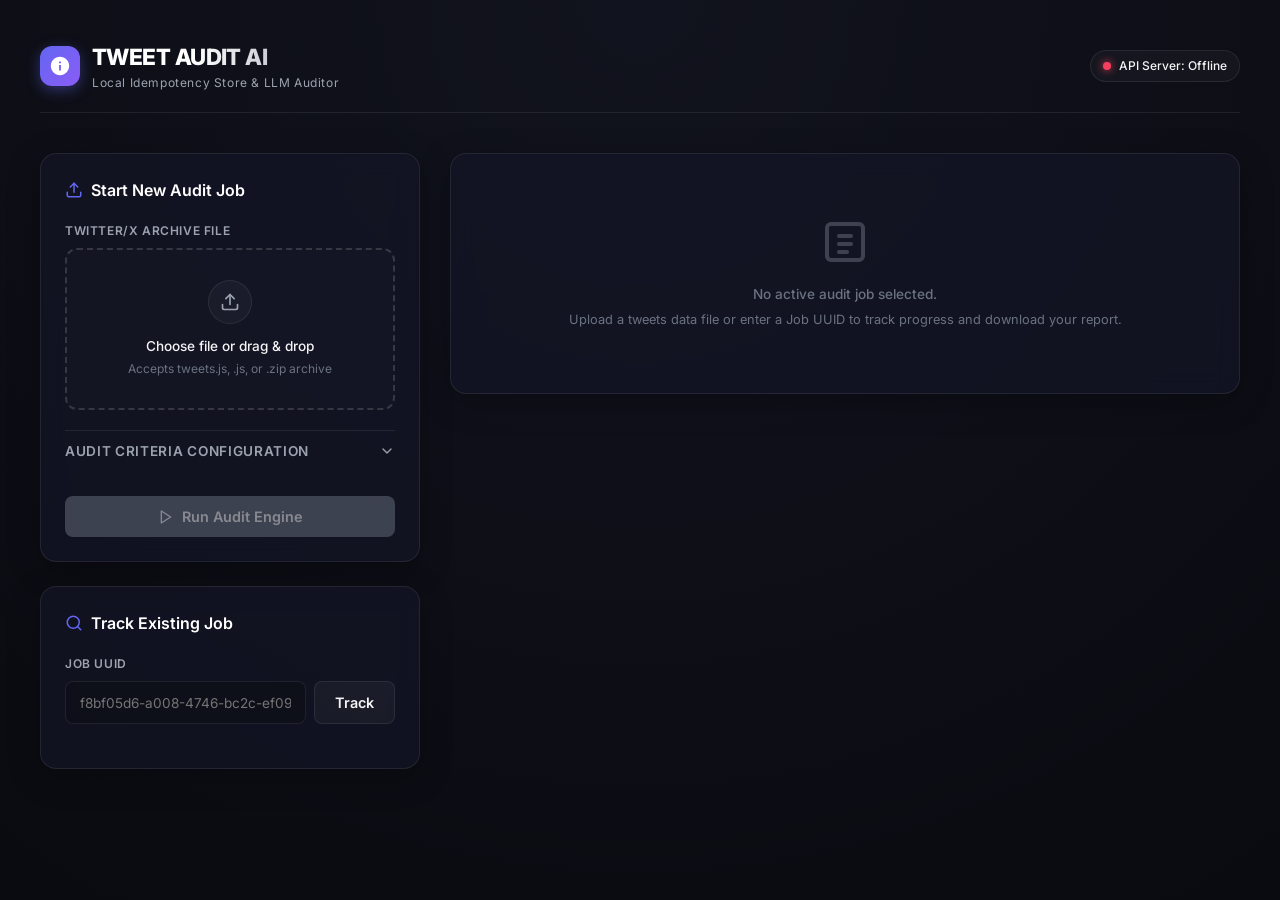
<file: simple-ui/index.html>
<!DOCTYPE html>
<html lang="en">
<head>
  <meta charset="UTF-8" />
  <meta name="viewport" content="width=device-width, initial-scale=1.0" />
  <title>Tweet Audit AI — Dashboard</title>
  <!-- Google Fonts: Inter for text, Fira Code for IDs -->
  <link rel="preconnect" href="https://fonts.googleapis.com">
  <link rel="preconnect" href="https://fonts.gstatic.com" crossorigin>
  <link href="https://fonts.googleapis.com/css2?family=Fira+Code:wght@400;500&family=Inter:wght@300;400;500;600;700;800&display=swap" rel="stylesheet">
  
  <!-- External Stylesheet -->
  <link rel="stylesheet" href="styles.css" />
</head>
<body>

  <div class="container">
    
    <!-- Top Header Bar -->
    <header>
      <div class="brand">
        <div class="brand-logo">
          <!-- Logo: A stylized Shield Check icon -->
          <svg viewBox="0 0 24 24" xmlns="http://www.w3.org/2000/svg">
            <path d="M12 2C6.48 2 2 6.48 2 12s4.48 10 10 10 10-4.48 10-10S17.52 2 12 2zm1 15h-2v-6h2v6zm0-8h-2V7h2v2z"/>
          </svg>
        </div>
        <div class="brand-title">
          <h1>Tweet Audit AI</h1>
          <p>Local Idempotency Store & LLM Auditor</p>
        </div>
      </div>
      
      <div class="server-badge">
        <div class="status-indicator" id="healthIndicator"></div>
        <span id="healthLabel">Checking API...</span>
      </div>
    </header>

    <div class="dashboard-grid">
      
      <!-- Control Column (Left) -->
      <div class="control-col">
        
        <!-- Upload Card -->
        <div class="card">
          <div class="card-title">
            <svg viewBox="0 0 24 24" fill="none" stroke="currentColor" stroke-width="2" stroke-linecap="round" stroke-linejoin="round">
              <path d="M21 15v4a2 2 0 0 1-2 2H5a2 2 0 0 1-2-2v-4"></path>
              <polyline points="17 8 12 3 7 8"></polyline>
              <line x1="12" y1="3" x2="12" y2="15"></line>
            </svg>
            Start New Audit Job
          </div>
          
          <div class="field">
            <label>Twitter/X Archive File</label>
            <div class="upload-zone" id="dropZone">
              <div class="upload-icon">
                <svg viewBox="0 0 24 24" fill="none" stroke="currentColor" stroke-width="2" stroke-linecap="round" stroke-linejoin="round">
                  <path d="M21 15v4a2 2 0 0 1-2 2H5a2 2 0 0 1-2-2v-4"></path>
                  <polyline points="17 8 12 3 7 8"></polyline>
                  <line x1="12" y1="3" x2="12" y2="15"></line>
                </svg>
              </div>
              <div class="upload-text">Choose file or drag & drop</div>
              <div class="upload-subtext">Accepts tweets.js, .js, or .zip archive</div>
              <input type="file" id="fileInput" class="file-input" accept=".js,.zip,application/zip" />
            </div>
            
            <div id="fileBadgeContainer"></div>
          </div>

          <!-- Custom Criteria Config Accordion -->
          <div class="accordion-trigger" id="criteriaToggle">
            <h3>Audit Criteria Configuration</h3>
            <svg viewBox="0 0 24 24" fill="none" stroke="currentColor" stroke-width="2" stroke-linecap="round" stroke-linejoin="round">
              <polyline points="6 9 12 15 18 9"></polyline>
            </svg>
          </div>

          <div class="accordion-content" id="criteriaContent">
            <div style="padding-top: 15px;">
              
              <!-- Professional Switch -->
              <div class="field toggle-row">
                <div class="toggle-info">
                  <span class="toggle-title">Professional Check</span>
                  <span class="toggle-desc">Flag bitter/unprofessional work complaints</span>
                </div>
                <label class="switch">
                  <input type="checkbox" id="professionalCheck" checked />
                  <span class="slider"></span>
                </label>
              </div>

              <!-- Exclude Politics Switch -->
              <div class="field toggle-row">
                <div class="toggle-info">
                  <span class="toggle-title">Exclude Politics</span>
                  <span class="toggle-desc">Flag hot takes and political opinions</span>
                </div>
                <label class="switch">
                  <input type="checkbox" id="excludePolitics" checked />
                  <span class="slider"></span>
                </label>
              </div>

              <!-- Tone Description Input -->
              <div class="field">
                <label for="toneInput">Target Tone Preference</label>
                <input type="text" id="toneInput" value="respectful and thoughtful" placeholder="e.g. respectful and professional" />
              </div>

              <!-- Forbidden Words Tags Input -->
              <div class="field">
                <label>Forbidden Words/Phrases</label>
                <div class="chip-input-container" id="chipContainer">
                  <!-- Chips will be rendered here dynamically -->
                  <input type="text" class="chip-text-input" id="chipTextInput" placeholder="Press Enter to add..." />
                </div>
                <span class="upload-subtext" style="display: block; margin-top: 6px;">
                  Automatic exact match filtering before Gemini LLM pass.
                </span>
              </div>

            </div>
          </div>

          <div style="margin-top: 25px;">
            <button class="btn" type="button" id="submitBtn" disabled>
              <svg viewBox="0 0 24 24" fill="none" stroke="currentColor" stroke-width="2" stroke-linecap="round" stroke-linejoin="round">
                <polygon points="5 3 19 12 5 21 5 3"></polygon>
              </svg>
              Run Audit Engine
            </button>
          </div>
        </div>

        <!-- Tracking Card -->
        <div class="card">
          <div class="card-title">
            <svg viewBox="0 0 24 24" fill="none" stroke="currentColor" stroke-width="2" stroke-linecap="round" stroke-linejoin="round">
              <circle cx="11" cy="11" r="8"></circle>
              <line x1="21" y1="21" x2="16.65" y2="16.65"></line>
            </svg>
            Track Existing Job
          </div>
          <div class="field">
            <label for="trackJobId">Job UUID</label>
            <div class="tracking-search">
              <input type="text" id="trackJobId" placeholder="f8bf05d6-a008-4746-bc2c-ef0941ffcf71" />
              <button class="btn btn-secondary" type="button" id="trackBtn">
                Track
              </button>
            </div>
          </div>
        </div>

      </div>

      <!-- Detail/Results Column (Right) -->
      <div class="detail-col">
        
        <!-- Live Audit Progress Card -->
        <div class="card" id="progressCard" style="display: none;">
          <div class="card-title" style="margin-bottom: 12px; justify-content: space-between;">
            <div style="display: flex; align-items: center; gap: 8px;">
              <svg viewBox="0 0 24 24" fill="none" stroke="currentColor" stroke-width="2" stroke-linecap="round" stroke-linejoin="round">
                <circle cx="12" cy="12" r="10"></circle>
                <line x1="12" y1="8" x2="12" y2="12"></line>
                <line x1="12" y1="16" x2="12.01" y2="16"></line>
              </svg>
              Job Progress Overview
            </div>
            
            <div id="jobStatusBadge">
              <!-- Rendered status badge -->
            </div>
          </div>

          <div class="copy-row">
            <span class="copy-val" id="jobIdLabel">JOB ID: ...</span>
            <button class="copy-btn" id="copyJobIdBtn" title="Copy Job ID">
              <svg viewBox="0 0 24 24" fill="none" stroke="currentColor" stroke-width="2" stroke-linecap="round" stroke-linejoin="round">
                <rect x="9" y="9" width="13" height="13" rx="2" ry="2"></rect>
                <path d="M5 15H4a2 2 0 0 1-2-2V4a2 2 0 0 1 2-2h9a2 2 0 0 1 2 2v1"></path>
              </svg>
            </button>
          </div>

          <div class="progress-section">
            <div class="progress-label-row">
              <span id="progressLabelText">Audit progress</span>
              <span id="progressPercentText">0%</span>
            </div>
            <div class="progress-track">
              <div class="progress-fill" id="progressFillBar"></div>
            </div>
          </div>

          <div class="stats-grid">
            <div class="stat-box">
              <div class="stat-val" id="statTotal">0</div>
              <div class="stat-lbl">Total Tweets</div>
            </div>
            <div class="stat-box">
              <div class="stat-val" id="statProcessed">0</div>
              <div class="stat-lbl">Processed</div>
            </div>
            <div class="stat-box">
              <div class="stat-val flagged" id="statFlagged">0</div>
              <div class="stat-lbl">Flagged</div>
            </div>
          </div>

          <div id="jobErrorAlert" style="display: none;">
            <!-- Rendered error alert -->
          </div>
        </div>

        <!-- Audit Results Card -->
        <div class="card" id="resultsCard" style="display: none;">
          <div class="results-pane">
            <div class="card-title" style="margin-bottom: 12px; justify-content: space-between;">
              <span>Audited Tweets Ledger</span>
              <button class="btn btn-secondary btn-small" id="csvBtn" style="width: auto;">
                <svg viewBox="0 0 24 24" fill="none" stroke="currentColor" stroke-width="2" stroke-linecap="round" stroke-linejoin="round">
                  <path d="M21 15v4a2 2 0 0 1-2 2H5a2 2 0 0 1-2-2v-4"></path>
                  <polyline points="7 10 12 15 17 10"></polyline>
                  <line x1="12" y1="15" x2="12" y2="3"></line>
                </svg>
                Export CSV
              </button>
            </div>

            <!-- Toolbar filters and keyword searches -->
            <div class="results-toolbar">
              <div class="tabs">
                <button class="tab-btn active" data-tab="all" id="tabAll">All (0)</button>
                <button class="tab-btn" data-tab="flagged" id="tabFlagged">Flagged (0)</button>
                <button class="tab-btn" data-tab="safe" id="tabSafe">Safe (0)</button>
              </div>
              <div class="filter-actions">
                <div class="results-search">
                  <svg viewBox="0 0 24 24" fill="none" stroke="currentColor" stroke-width="2" stroke-linecap="round" stroke-linejoin="round">
                    <circle cx="11" cy="11" r="8"></circle>
                    <line x1="21" y1="21" x2="16.65" y2="16.65"></line>
                  </svg>
                  <input type="text" id="resultSearchInput" placeholder="Filter by keyword..." />
                </div>
              </div>
            </div>

            <div class="results-list" id="resultsList">
              <!-- Tweet cards will be loaded here dynamically -->
            </div>
          </div>
        </div>

        <!-- Empty Welcome State -->
        <div class="card" id="emptyCard">
          <div class="empty-state">
            <svg viewBox="0 0 24 24" fill="none" stroke="currentColor" stroke-width="2" stroke-linecap="round" stroke-linejoin="round">
              <rect x="3" y="3" width="18" height="18" rx="2" ry="2"></rect>
              <line x1="9" y1="9" x2="15" y2="9"></line>
              <line x1="9" y1="13" x2="15" y2="13"></line>
              <line x1="9" y1="17" x2="13" y2="17"></line>
            </svg>
            <p>No active audit job selected.</p>
            <p style="font-weight: 400; font-size: 0.8rem; margin-top: 6px; color: var(--text-dimmed);">
              Upload a tweets data file or enter a Job UUID to track progress and download your report.
            </p>
          </div>
        </div>

      </div>

    </div>

  </div>

  <!-- External Script -->
  <script src="app.js"></script>
</body>
</html>
</file>
<file: simple-ui/styles.css>
:root {
  --bg-dark-1: #0a0b10;
  --bg-dark-2: #11131e;
  --bg-card: rgba(20, 22, 39, 0.7);
  --bg-card-hover: rgba(28, 30, 52, 0.85);
  --border: rgba(255, 255, 255, 0.08);
  --border-focus: rgba(99, 102, 241, 0.5);
  
  --primary: #6366f1;
  --primary-hover: #4f46e5;
  --primary-glow: rgba(99, 102, 241, 0.15);
  --primary-gradient: linear-gradient(135deg, #6366f1 0%, #8b5cf6 100%);
  
  --accent-emerald: #10b981;
  --accent-emerald-dim: rgba(16, 185, 129, 0.15);
  --accent-rose: #f43f5e;
  --accent-rose-dim: rgba(244, 63, 94, 0.15);
  --accent-amber: #f59e0b;
  --accent-amber-dim: rgba(245, 158, 11, 0.15);
  --accent-blue: #3b82f6;
  --accent-blue-dim: rgba(59, 130, 246, 0.15);
  
  --text-main: #f3f4f6;
  --text-muted: #9ca3af;
  --text-dimmed: #6b7280;
  
  --transition: all 0.3s cubic-bezier(0.4, 0, 0.2, 1);
}

/* Reset & Base Styles */
* {
  box-sizing: border-box;
  margin: 0;
  padding: 0;
}

body {
  font-family: 'Inter', -apple-system, BlinkMacSystemFont, "Segoe UI", Roboto, sans-serif;
  background: radial-gradient(circle at 50% 0%, var(--bg-dark-2) 0%, var(--bg-dark-1) 100%);
  color: var(--text-main);
  min-height: 100vh;
  line-height: 1.5;
  padding: 40px 20px;
  overflow-x: hidden;
}

/* Custom Scrollbars */
::-webkit-scrollbar {
  width: 8px;
  height: 8px;
}
::-webkit-scrollbar-track {
  background: var(--bg-dark-1);
}
::-webkit-scrollbar-thumb {
  background: rgba(255, 255, 255, 0.15);
  border-radius: 4px;
}
::-webkit-scrollbar-thumb:hover {
  background: rgba(255, 255, 255, 0.25);
}

.container {
  max-width: 1200px;
  margin: 0 auto;
}

/* Header Styles */
header {
  display: flex;
  justify-content: space-between;
  align-items: center;
  margin-bottom: 40px;
  padding-bottom: 20px;
  border-bottom: 1px solid var(--border);
}

.brand {
  display: flex;
  align-items: center;
  gap: 12px;
}

.brand-logo {
  width: 40px;
  height: 40px;
  background: var(--primary-gradient);
  border-radius: 12px;
  display: flex;
  align-items: center;
  justify-content: center;
  box-shadow: 0 4px 14px rgba(99, 102, 241, 0.4);
  animation: pulseGlow 3s infinite alternate;
}

.brand-logo svg {
  width: 22px;
  height: 22px;
  fill: #fff;
}

.brand-title h1 {
  font-size: 1.4rem;
  font-weight: 800;
  letter-spacing: -0.025em;
  text-transform: uppercase;
  background: linear-gradient(to right, #fff 40%, var(--text-muted) 100%);
  -webkit-background-clip: text;
  -webkit-text-fill-color: transparent;
}

.brand-title p {
  font-size: 0.75rem;
  color: var(--text-muted);
  letter-spacing: 0.05em;
}

.server-badge {
  display: flex;
  align-items: center;
  gap: 8px;
  background: rgba(255, 255, 255, 0.03);
  padding: 6px 12px;
  border-radius: 20px;
  border: 1px solid var(--border);
  font-size: 0.75rem;
  font-weight: 500;
}

.status-indicator {
  width: 8px;
  height: 8px;
  border-radius: 50%;
  background: var(--text-dimmed);
  transition: background 0.3s ease;
}

.status-online {
  background: var(--accent-emerald);
  box-shadow: 0 0 8px var(--accent-emerald);
}

.status-offline {
  background: var(--accent-rose);
  box-shadow: 0 0 8px var(--accent-rose);
}

/* Layout Grid */
.dashboard-grid {
  display: grid;
  grid-template-columns: 1fr;
  gap: 30px;
}

@media (min-width: 900px) {
  .dashboard-grid {
    grid-template-columns: 380px 1fr;
  }
}

/* Cards */
.card {
  background: var(--bg-card);
  backdrop-filter: blur(12px);
  -webkit-backdrop-filter: blur(12px);
  border: 1px solid var(--border);
  border-radius: 16px;
  padding: 24px;
  box-shadow: 0 8px 32px 0 rgba(0, 0, 0, 0.25);
  transition: var(--transition);
  margin-bottom: 24px;
}

.card:hover {
  border-color: rgba(255, 255, 255, 0.12);
}

.card-title {
  font-size: 1rem;
  font-weight: 600;
  color: #fff;
  margin-bottom: 20px;
  display: flex;
  align-items: center;
  gap: 8px;
}

.card-title svg {
  width: 18px;
  height: 18px;
  color: var(--primary);
}

/* Form Fields styling */
.field {
  margin-bottom: 20px;
}

.field label {
  display: block;
  font-size: 0.75rem;
  font-weight: 600;
  color: var(--text-muted);
  margin-bottom: 8px;
  text-transform: uppercase;
  letter-spacing: 0.05em;
}

/* Drag & Drop Upload Zone */
.upload-zone {
  border: 2px dashed rgba(255, 255, 255, 0.15);
  border-radius: 12px;
  padding: 30px 20px;
  text-align: center;
  cursor: pointer;
  transition: var(--transition);
  background: rgba(255, 255, 255, 0.01);
  position: relative;
}

.upload-zone:hover, .upload-zone.dragover {
  border-color: var(--primary);
  background: rgba(99, 102, 241, 0.03);
}

.upload-icon {
  width: 44px;
  height: 44px;
  background: rgba(255, 255, 255, 0.03);
  border-radius: 50%;
  display: flex;
  align-items: center;
  justify-content: center;
  margin: 0 auto 12px auto;
  border: 1px solid var(--border);
  transition: var(--transition);
}

.upload-zone:hover .upload-icon {
  background: var(--primary-gradient);
  border-color: transparent;
  transform: translateY(-2px);
}

.upload-zone:hover .upload-icon svg {
  color: #fff;
}

.upload-icon svg {
  width: 20px;
  height: 20px;
  color: var(--text-muted);
  transition: var(--transition);
}

.upload-text {
  font-size: 0.85rem;
  font-weight: 500;
  color: var(--text-main);
  margin-bottom: 4px;
}

.upload-subtext {
  font-size: 0.75rem;
  color: var(--text-dimmed);
}

.file-input {
  position: absolute;
  top: 0;
  left: 0;
  width: 100%;
  height: 100%;
  opacity: 0;
  cursor: pointer;
}

.selected-file-badge {
  display: flex;
  align-items: center;
  justify-content: space-between;
  background: rgba(99, 102, 241, 0.08);
  border: 1px solid rgba(99, 102, 241, 0.2);
  padding: 10px 14px;
  border-radius: 8px;
  font-size: 0.8rem;
  margin-top: 10px;
  animation: fadeIn 0.25s ease;
}

.selected-file-info {
  display: flex;
  align-items: center;
  gap: 8px;
  overflow: hidden;
}

.selected-file-info svg {
  width: 16px;
  height: 16px;
  color: var(--primary);
  flex-shrink: 0;
}

.selected-file-name {
  white-space: nowrap;
  text-overflow: ellipsis;
  overflow: hidden;
  font-weight: 500;
}

.selected-file-size {
  color: var(--text-muted);
  font-size: 0.7rem;
}

.remove-file-btn {
  background: none;
  border: none;
  color: var(--text-dimmed);
  cursor: pointer;
  display: flex;
  align-items: center;
  transition: var(--transition);
}

.remove-file-btn:hover {
  color: var(--accent-rose);
}

/* Toggle switches (iOS Style) */
.toggle-row {
  display: flex;
  justify-content: space-between;
  align-items: center;
  padding: 8px 0;
}

.toggle-info {
  display: flex;
  flex-direction: column;
  gap: 2px;
}

.toggle-title {
  font-size: 0.85rem;
  font-weight: 500;
  color: #fff;
}

.toggle-desc {
  font-size: 0.75rem;
  color: var(--text-dimmed);
}

.switch {
  position: relative;
  display: inline-block;
  width: 44px;
  height: 24px;
  flex-shrink: 0;
}

.switch input {
  opacity: 0;
  width: 0;
  height: 0;
}

.slider {
  position: absolute;
  cursor: pointer;
  top: 0;
  left: 0;
  right: 0;
  bottom: 0;
  background-color: rgba(255, 255, 255, 0.1);
  transition: .3s;
  border-radius: 24px;
  border: 1px solid var(--border);
}

.slider:before {
  position: absolute;
  content: "";
  height: 16px;
  width: 16px;
  left: 3px;
  bottom: 3px;
  background-color: #fff;
  transition: .3s;
  border-radius: 50%;
}

input:checked + .slider {
  background-color: var(--primary);
  border-color: transparent;
}

input:focus + .slider {
  box-shadow: 0 0 1px var(--primary);
}

input:checked + .slider:before {
  transform: translateX(20px);
}

/* TextInput styling */
input[type="text"] {
  width: 100%;
  background: rgba(0, 0, 0, 0.2);
  border: 1px solid var(--border);
  border-radius: 8px;
  color: #fff;
  padding: 10px 14px;
  font-family: inherit;
  font-size: 0.85rem;
  transition: var(--transition);
}

input[type="text"]:focus {
  outline: none;
  border-color: var(--border-focus);
  box-shadow: 0 0 0 3px var(--primary-glow);
  background: rgba(0, 0, 0, 0.35);
}

/* Interactive Chip Tag Input */
.chip-input-container {
  display: flex;
  flex-wrap: wrap;
  gap: 6px;
  padding: 6px;
  background: rgba(0, 0, 0, 0.2);
  border: 1px solid var(--border);
  border-radius: 8px;
  min-height: 42px;
  align-items: center;
  transition: var(--transition);
}

.chip-input-container:focus-within {
  border-color: var(--border-focus);
  box-shadow: 0 0 0 3px var(--primary-glow);
  background: rgba(0, 0, 0, 0.35);
}

.chip {
  display: inline-flex;
  align-items: center;
  gap: 6px;
  background: rgba(99, 102, 241, 0.12);
  border: 1px solid rgba(99, 102, 241, 0.25);
  color: var(--text-main);
  padding: 4px 10px;
  border-radius: 16px;
  font-size: 0.75rem;
  font-weight: 500;
  animation: popIn 0.2s cubic-bezier(0.175, 0.885, 0.32, 1.275);
}

.chip-remove {
  border: none;
  background: none;
  color: var(--text-muted);
  cursor: pointer;
  display: flex;
  align-items: center;
  padding: 0;
  font-size: 0.85rem;
  transition: var(--transition);
}

.chip-remove:hover {
  color: var(--accent-rose);
}

.chip-text-input {
  border: none !important;
  background: transparent !important;
  outline: none !important;
  padding: 4px 8px !important;
  flex-grow: 1;
  min-width: 80px;
  color: #fff;
  font-size: 0.85rem;
  font-family: inherit;
}

/* Expandable Criteria Section */
.accordion-trigger {
  display: flex;
  justify-content: space-between;
  align-items: center;
  cursor: pointer;
  user-select: none;
  padding: 10px 0;
  border-top: 1px solid var(--border);
  margin-top: 15px;
}

.accordion-trigger h3 {
  font-size: 0.85rem;
  font-weight: 600;
  color: var(--text-muted);
  text-transform: uppercase;
  letter-spacing: 0.05em;
}

.accordion-trigger svg {
  width: 16px;
  height: 16px;
  color: var(--text-muted);
  transition: transform 0.3s ease;
}

.accordion-trigger.active svg {
  transform: rotate(180deg);
}

.accordion-content {
  max-height: 0;
  overflow: hidden;
  transition: max-height 0.3s ease-out;
}

.accordion-content.open {
  max-height: 500px;
  transition: max-height 0.3s ease-in;
}

/* Buttons */
.btn {
  width: 100%;
  background: var(--primary-gradient);
  color: #fff;
  border: none;
  border-radius: 8px;
  padding: 12px 20px;
  font-family: inherit;
  font-weight: 600;
  font-size: 0.9rem;
  cursor: pointer;
  transition: var(--transition);
  display: flex;
  align-items: center;
  justify-content: center;
  gap: 8px;
  box-shadow: 0 4px 12px rgba(99, 102, 241, 0.25);
}

.btn:hover:not(:disabled) {
  background: var(--primary-gradient);
  transform: translateY(-1px);
  box-shadow: 0 6px 18px rgba(99, 102, 241, 0.4);
}

.btn:active:not(:disabled) {
  transform: translateY(0);
}

.btn:disabled {
  background: var(--text-dimmed);
  cursor: not-allowed;
  opacity: 0.5;
  box-shadow: none;
  transform: none;
}

.btn-secondary {
  background: rgba(255, 255, 255, 0.04);
  border: 1px solid var(--border);
  box-shadow: none;
  color: var(--text-main);
}

.btn-secondary:hover:not(:disabled) {
  background: rgba(255, 255, 255, 0.08);
  border-color: rgba(255, 255, 255, 0.15);
  transform: translateY(-1px);
  box-shadow: none;
}

.btn-small {
  padding: 8px 14px;
  font-size: 0.75rem;
  border-radius: 6px;
}

.btn svg {
  width: 16px;
  height: 16px;
  flex-shrink: 0;
}

.tracking-search {
  display: flex;
  gap: 8px;
}

.tracking-search input {
  flex-grow: 1;
}

.tracking-search .btn {
  width: auto;
}

/* Live Progress Card Details */
.progress-section {
  margin: 15px 0;
}

.progress-label-row {
  display: flex;
  justify-content: space-between;
  font-size: 0.75rem;
  font-weight: 600;
  color: var(--text-muted);
  margin-bottom: 6px;
}

.progress-track {
  background: rgba(255, 255, 255, 0.05);
  border-radius: 10px;
  height: 8px;
  overflow: hidden;
  border: 1px solid var(--border);
}

.progress-fill {
  background: var(--primary-gradient);
  width: 0%;
  height: 100%;
  border-radius: 10px;
  transition: width 0.4s cubic-bezier(0.4, 0, 0.2, 1);
  box-shadow: 0 0 10px rgba(99, 102, 241, 0.4);
}

/* Stats Grid */
.stats-grid {
  display: grid;
  grid-template-columns: repeat(3, 1fr);
  gap: 12px;
  margin: 20px 0;
}

.stat-box {
  background: rgba(255, 255, 255, 0.02);
  border: 1px solid var(--border);
  border-radius: 10px;
  padding: 12px;
  text-align: center;
  transition: var(--transition);
}

.stat-box:hover {
  background: rgba(255, 255, 255, 0.04);
  transform: translateY(-1px);
}

.stat-val {
  font-size: 1.15rem;
  font-weight: 700;
  color: #fff;
  font-family: 'Fira Code', monospace;
}

.stat-lbl {
  font-size: 0.65rem;
  color: var(--text-muted);
  text-transform: uppercase;
  letter-spacing: 0.05em;
  margin-top: 2px;
}

.stat-val.flagged {
  color: var(--accent-rose);
}

.stat-val.safe {
  color: var(--accent-emerald);
}

/* Status Badges */
.badge {
  display: inline-flex;
  align-items: center;
  gap: 6px;
  padding: 4px 10px;
  border-radius: 12px;
  font-size: 0.7rem;
  font-weight: 600;
  text-transform: uppercase;
  letter-spacing: 0.05em;
  border: 1px solid transparent;
}

.badge-pending {
  background: var(--accent-amber-dim);
  color: var(--accent-amber);
  border-color: rgba(245, 158, 11, 0.2);
}

.badge-processing {
  background: var(--accent-blue-dim);
  color: var(--accent-blue);
  border-color: rgba(59, 130, 246, 0.2);
}

.badge-completed {
  background: var(--accent-emerald-dim);
  color: var(--accent-emerald);
  border-color: rgba(16, 185, 129, 0.2);
}

.badge-failed {
  background: var(--accent-rose-dim);
  color: var(--accent-rose);
  border-color: rgba(244, 63, 94, 0.2);
}

.pulsing-dot {
  width: 6px;
  height: 6px;
  border-radius: 50%;
  background: currentColor;
  animation: pulseDot 1.5s infinite;
}

/* Error Alert */
.alert-error {
  background: rgba(244, 63, 94, 0.08);
  border: 1px solid rgba(244, 63, 94, 0.2);
  border-radius: 10px;
  padding: 12px 16px;
  color: #fff;
  font-size: 0.8rem;
  margin-top: 15px;
  display: flex;
  gap: 10px;
  align-items: flex-start;
}

.alert-error svg {
  width: 16px;
  height: 16px;
  color: var(--accent-rose);
  flex-shrink: 0;
  margin-top: 2px;
}

.alert-error-content {
  flex-grow: 1;
}

.alert-error-title {
  font-weight: 600;
  margin-bottom: 2px;
  color: var(--accent-rose);
}

/* Results Header Toolbar */
.results-toolbar {
  display: flex;
  flex-direction: column;
  gap: 12px;
  margin-bottom: 20px;
  padding-bottom: 15px;
  border-bottom: 1px solid var(--border);
}

@media (min-width: 600px) {
  .results-toolbar {
    flex-direction: row;
    justify-content: space-between;
    align-items: center;
  }
}

.tabs {
  display: flex;
  background: rgba(0, 0, 0, 0.15);
  border: 1px solid var(--border);
  padding: 3px;
  border-radius: 8px;
  align-self: flex-start;
}

.tab-btn {
  background: none;
  border: none;
  color: var(--text-muted);
  padding: 6px 14px;
  font-size: 0.75rem;
  font-weight: 500;
  border-radius: 6px;
  cursor: pointer;
  transition: var(--transition);
}

.tab-btn:hover {
  color: #fff;
}

.tab-btn.active {
  background: rgba(255, 255, 255, 0.06);
  color: #fff;
  box-shadow: 0 1px 3px rgba(0, 0, 0, 0.2);
}

.filter-actions {
  display: flex;
  gap: 10px;
  align-items: center;
}

.results-search {
  position: relative;
  max-width: 240px;
}

.results-search svg {
  position: absolute;
  left: 10px;
  top: 50%;
  transform: translateY(-50%);
  width: 14px;
  height: 14px;
  color: var(--text-dimmed);
}

.results-search input {
  padding-left: 32px !important;
  font-size: 0.75rem !important;
  height: 32px;
  border-radius: 6px !important;
}

/* Results List */
.results-list {
  max-height: 520px;
  overflow-y: auto;
  display: flex;
  flex-direction: column;
  gap: 12px;
  padding-right: 4px;
}

.tweet-card {
  background: rgba(255, 255, 255, 0.015);
  border: 1px solid var(--border);
  border-radius: 10px;
  padding: 16px;
  transition: var(--transition);
  animation: slideUp 0.3s ease;
}

.tweet-card:hover {
  background: rgba(255, 255, 255, 0.03);
  border-color: rgba(255, 255, 255, 0.12);
}

.tweet-header {
  display: flex;
  justify-content: space-between;
  align-items: flex-start;
  margin-bottom: 8px;
}

.tweet-id-link {
  font-family: 'Fira Code', monospace;
  font-size: 0.75rem;
  color: var(--primary);
  text-decoration: none;
  display: flex;
  align-items: center;
  gap: 4px;
  font-weight: 500;
}

.tweet-id-link:hover {
  text-decoration: underline;
}

.tweet-id-link svg {
  width: 12px;
  height: 12px;
}

.tweet-content {
  font-size: 0.85rem;
  color: var(--text-main);
  word-break: break-word;
  white-space: pre-wrap;
}

.tweet-audit-info {
  margin-top: 10px;
  padding-top: 10px;
  border-top: 1px dashed var(--border);
  font-size: 0.75rem;
  display: flex;
  align-items: flex-start;
  gap: 8px;
}

.tweet-audit-info.flagged {
  color: #fda4af;
}

.tweet-audit-info.safe {
  color: #a7f3d0;
}

.tweet-audit-info svg {
  width: 14px;
  height: 14px;
  flex-shrink: 0;
  margin-top: 2px;
}

.tweet-audit-reason {
  font-weight: 500;
}

/* Empty States */
.empty-state {
  text-align: center;
  padding: 40px 20px;
  color: var(--text-dimmed);
}

.empty-state svg {
  width: 48px;
  height: 48px;
  color: var(--text-dimmed);
  opacity: 0.5;
  margin-bottom: 12px;
}

.empty-state p {
  font-size: 0.85rem;
  font-weight: 500;
}

/* Key Copy Row */
.copy-row {
  display: flex;
  align-items: center;
  justify-content: space-between;
  background: rgba(0, 0, 0, 0.25);
  border: 1px solid var(--border);
  border-radius: 8px;
  padding: 6px 12px;
  font-size: 0.75rem;
  margin-bottom: 15px;
}

.copy-val {
  font-family: 'Fira Code', monospace;
  color: var(--text-muted);
  overflow: hidden;
  text-overflow: ellipsis;
  white-space: nowrap;
}

.copy-btn {
  background: none;
  border: none;
  color: var(--text-muted);
  cursor: pointer;
  display: flex;
  align-items: center;
  transition: var(--transition);
  padding: 4px;
  border-radius: 4px;
}

.copy-btn:hover {
  color: #fff;
  background: rgba(255, 255, 255, 0.05);
}

.copy-btn svg {
  width: 14px;
  height: 14px;
}

/* Animations */
@keyframes pulseGlow {
  0% {
    box-shadow: 0 4px 14px rgba(99, 102, 241, 0.2);
  }
  100% {
    box-shadow: 0 4px 20px rgba(99, 102, 241, 0.6);
  }
}

@keyframes pulseDot {
  0% {
    opacity: 0.4;
  }
  50% {
    opacity: 1;
  }
  100% {
    opacity: 0.4;
  }
}

@keyframes fadeIn {
  from {
    opacity: 0;
  }
  to {
    opacity: 1;
  }
}

@keyframes popIn {
  from {
    opacity: 0;
    transform: scale(0.85);
  }
  to {
    opacity: 1;
    transform: scale(1);
  }
}

@keyframes slideUp {
  from {
    opacity: 0;
    transform: translateY(10px);
  }
  to {
    opacity: 1;
    transform: translateY(0);
  }
}

.results-pane {
  display: flex;
  flex-direction: column;
  height: 100%;
}
</file>
